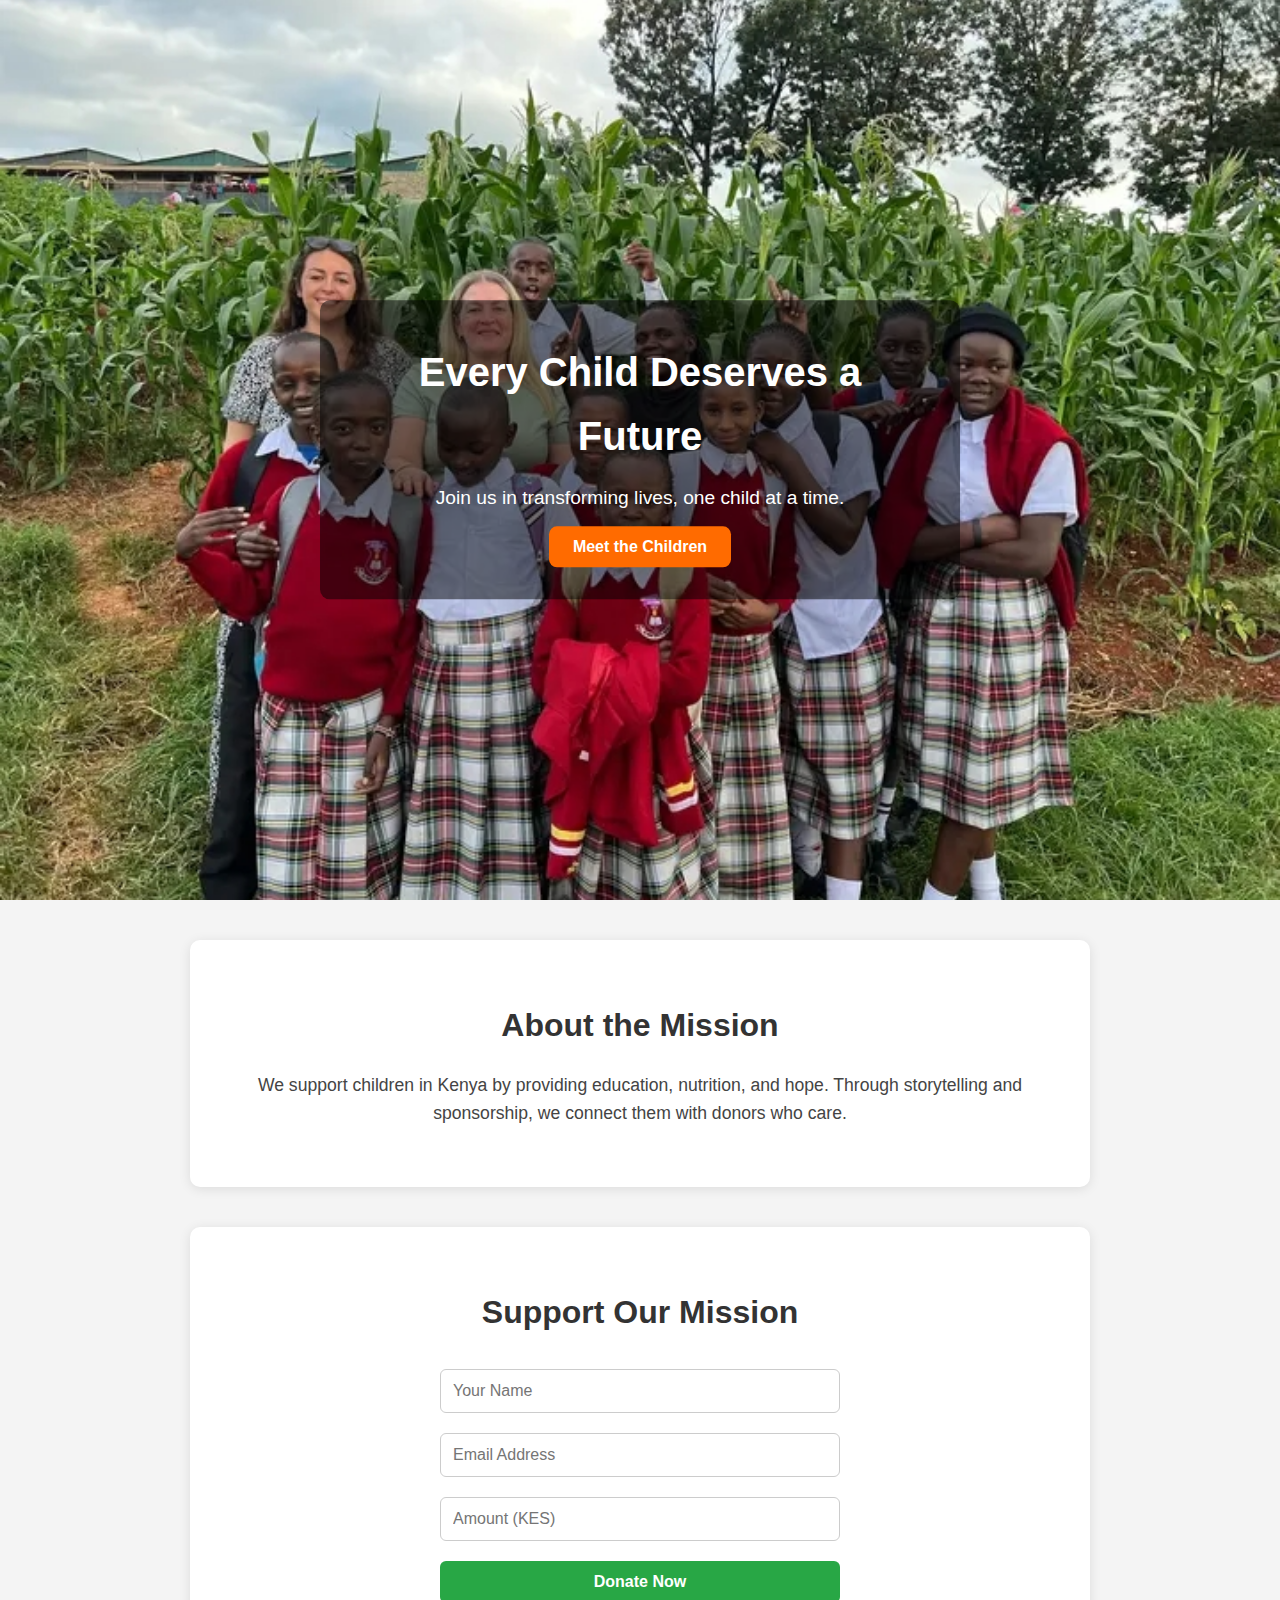
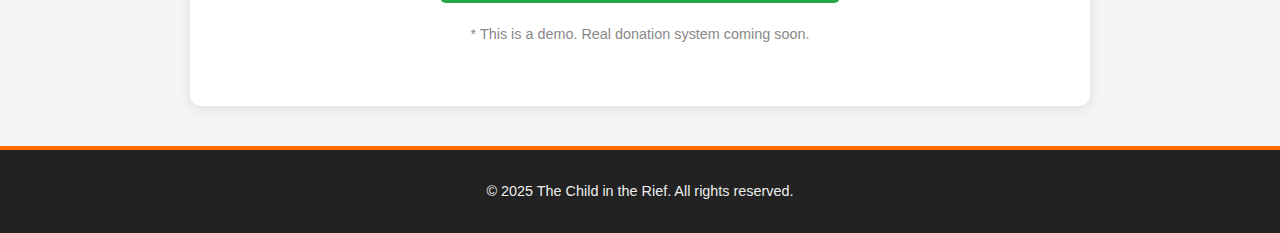
<file: index.html>
<!DOCTYPE html>
<html lang="en">
<head>
  <meta charset="UTF-8" />
  <meta name="viewport" content="width=device-width, initial-scale=1.0"/>
  <title>The Child in the Rief</title>
  <link rel="stylesheet" href="style.css" />
</head>
<body>

  <!-- Hero / Carousel -->
  <header>
    <div class="carousel">
      <div class="slides">
       <img src="images/child1.jpg" class="slide active" alt="Children playing">
<img src="images/child2.jpg" class="slide" alt="Child smiling">
<img src="images/child3.jpg" class="slide" alt="Children in school">

      </div>
      <div class="carousel-text">
        <h2>Every Child Deserves a Future</h2>
        <p>Join us in transforming lives, one child at a time.</p>
        <a href="children.html" class="cta">Meet the Children</a>
      </div>
    </div>
  </header>

  <!-- Mission -->
  <section id="mission">
    <h2>About the Mission</h2>
    <p>We support children in Kenya by providing education, nutrition, and hope. Through storytelling and sponsorship, we connect them with donors who care.</p>
  </section>

  <!-- Donation Form -->
  <section id="donate">
    <h2>Support Our Mission</h2>
    <form id="donation-form">
      <input type="text" placeholder="Your Name" required><br>
      <input type="email" placeholder="Email Address" required><br>
      <input type="number" placeholder="Amount (KES)" required><br>
      <button type="submit">Donate Now</button>
    </form>
    <p class="fake-note">* This is a demo. Real donation system coming soon.</p>
  </section>

  <!-- Footer -->
  <footer>
    <p>&copy; 2025 The Child in the Rief. All rights reserved.</p>
  </footer>

  <!-- Carousel Script -->
  <script>
    let currentIndex = 0;
    const slides = document.querySelectorAll('.slide');

    setInterval(() => {
      slides[currentIndex].classList.remove('active');
      currentIndex = (currentIndex + 1) % slides.length;
      slides[currentIndex].classList.add('active');
    }, 4000);
  </script>

</body>
</html>
</file>
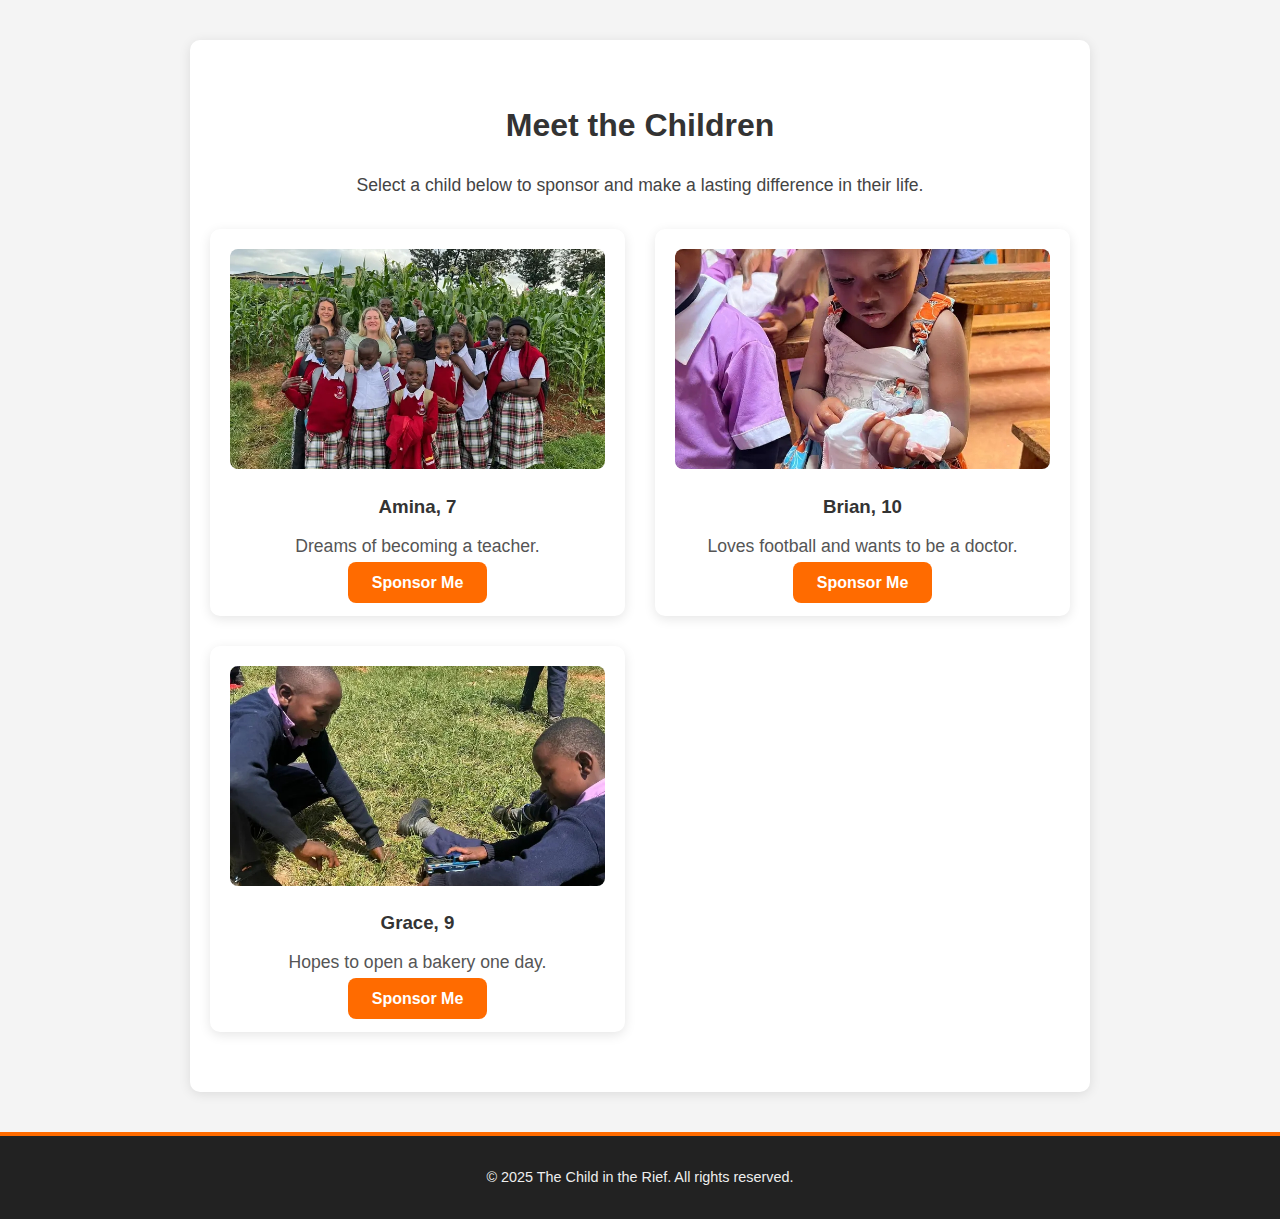
<file: children.html>
<!DOCTYPE html>
<html lang="en">
<head>
  <meta charset="UTF-8" />
  <meta name="viewport" content="width=device-width, initial-scale=1.0"/>
  <title>Meet the Children</title>
  <link rel="stylesheet" href="style.css" />
</head>
<body>

  <!-- Children Section -->
  <section>
    <h2>Meet the Children</h2>
    <p>Select a child below to sponsor and make a lasting difference in their life.</p>
    
    <div class="children-grid">
      <div class="child-card">
        <img src="images/child1.jpg" alt="Child 1">
        <h3>Amina, 7</h3>
        <p>Dreams of becoming a teacher.</p>
        <a href="index.html#donate" class="cta">Sponsor Me</a>
      </div>

      <div class="child-card">
        <img src="images/child2.jpg" alt="Child 2">
        <h3>Brian, 10</h3>
        <p>Loves football and wants to be a doctor.</p>
        <a href="index.html#donate" class="cta">Sponsor Me</a>
      </div>

      <div class="child-card">
        <img src="images/child3.jpg" alt="Child 3">
        <h3>Grace, 9</h3>
        <p>Hopes to open a bakery one day.</p>
        <a href="index.html#donate" class="cta">Sponsor Me</a>
      </div>
    </div>
  </section>

  <!-- Footer -->
  <footer>
    <p>&copy; 2025 The Child in the Rief. All rights reserved.</p>
  </footer>

</body>
</html>
</file>
<file: style.css>
/* Reset & Base */
* {
  margin: 0;
  padding: 0;
  box-sizing: border-box;
}
body {
  font-family: 'Segoe UI', sans-serif;
  background: #f4f4f4;
  color: #333;
  line-height: 1.6;
}

/* Carousel Section */
.carousel {
  position: relative;
  height: 100vh;
  overflow: hidden;
}
.slides img {
  width: 100%;
  height: 100vh;
  object-fit: cover;
  object-position: center;
  position: absolute;
  opacity: 0;
  transition: opacity 1s ease-in-out;
}
.slide.active {
  opacity: 1;
}
.carousel-text {
  position: absolute;
  top: 50%;
  left: 50%;
  transform: translate(-50%, -50%);
  color: white;
  background: rgba(0, 0, 0, 0.5);
  padding: 40px;
  border-radius: 10px;
  text-align: center;
}
.carousel-text h2 {
  font-size: 2.5rem;
  margin-bottom: 15px;
}
.carousel-text p {
  font-size: 1.2rem;
  margin-bottom: 20px;
}
.cta {
  background: #ff6b00;
  padding: 12px 24px;
  color: white;
  text-decoration: none;
  font-weight: bold;
  border-radius: 8px;
}
.cta:hover {
  background: #e65c00;
}

/* General Sections */
section {
  padding: 60px 20px;
  text-align: center;
  background: white;
  margin: 40px auto;
  width: 90%;
  max-width: 900px;
  border-radius: 10px;
  box-shadow: 0 2px 12px rgba(0,0,0,0.1);
}
section h2 {
  font-size: 2rem;
  margin-bottom: 20px;
}
section p {
  font-size: 1.1rem;
  color: #444;
}

/* Donation Form */
form {
  margin-top: 20px;
}
form input,
form button {
  width: 90%;
  max-width: 400px;
  padding: 12px;
  margin: 10px 0;
  font-size: 1rem;
  border: 1px solid #ccc;
  border-radius: 6px;
}
form button {
  background: #28a745;
  color: white;
  font-weight: bold;
  border: none;
}
form button:hover {
  background: #218838;
}
.fake-note {
  color: #888;
  font-size: 0.9rem;
  margin-top: 10px;
}

/* Children Grid */
.children-grid {
  display: grid;
  grid-template-columns: repeat(auto-fit, minmax(280px, 1fr));
  gap: 30px;
  margin-top: 30px;
}
.child-card {
  background: #fff;
  padding: 20px;
  border-radius: 10px;
  box-shadow: 0 3px 12px rgba(0, 0, 0, 0.1);
  text-align: center;
}
.child-card img {
  width: 100%;
  height: 220px;
  object-fit: cover;
  border-radius: 8px;
}
.child-card h3 {
  margin-top: 15px;
  color: #333;
}
.child-card p {
  color: #555;
  margin: 10px 0;
}

/* Footer */
footer {
  background: #222;
  color: #eee;
  text-align: center;
  padding: 30px 10px;
  font-size: 0.9rem;
  border-top: 4px solid #ff6b00;
}

/* Responsive Styling for Phones */
@media (max-width: 768px) {
  .carousel {
    height: 60vh;
  }

  .slides img {
    height: 60vh;
  }

  .carousel-text {
    padding: 20px;
  }

  .carousel-text h2 {
    font-size: 1.8rem;
  }

  .carousel-text p {
    font-size: 1rem;
  }

  section {
    padding: 40px 15px;
  }

  .cta {
    font-size: 0.95rem;
    padding: 10px 20px;
  }
}
</file>
